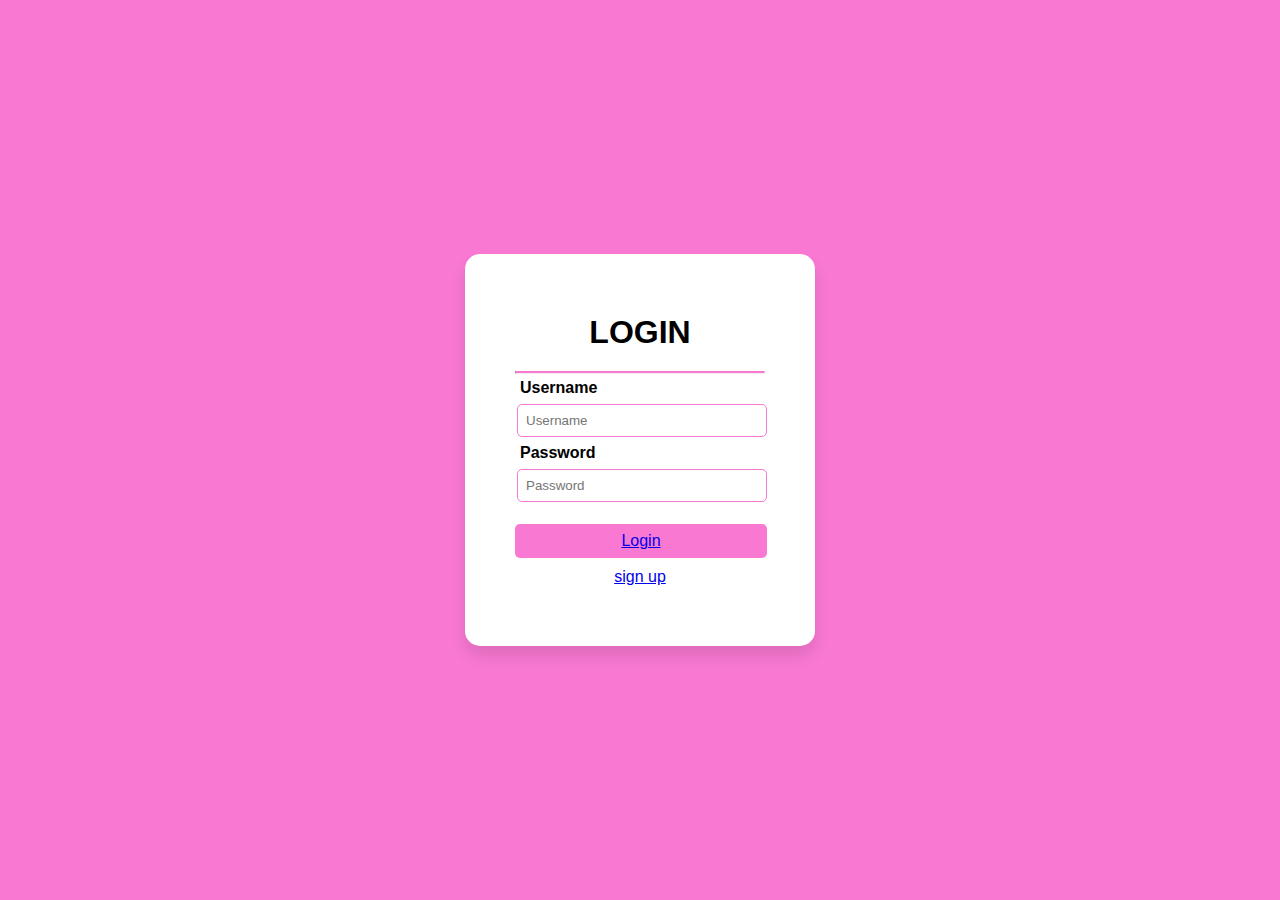
<file: web e commers/login.html>
<!DOCTYPE html>
<html lang="en">
<head>
    <meta charset="UTF-8">
    <meta http-equiv="X-UA-Compatible" content="IE=edge">
    <meta name="viewport" content="width=device-width, initial-scale=1.0">
    <title>Halaman login</title>
    <link rel="stylesheet" href="login.css">
</head>
<body>
    <div class="container">
        <div class="login">
            <form action="">
                <h1>Login</h1>
                <hr>
                <label for="">Username</label>
                <input type="text" placeholder="Username">
                <label for="">Password</label>
                <input type="password" placeholder="Password">
                <button><a href="index.html">Login</a></button>
                <p>
                    <a href="signup.html">sign up</a>
                </p>
            </form>
        </div>
        <div class="right">
        </div>
    </div>
</body>
</html>
</file>
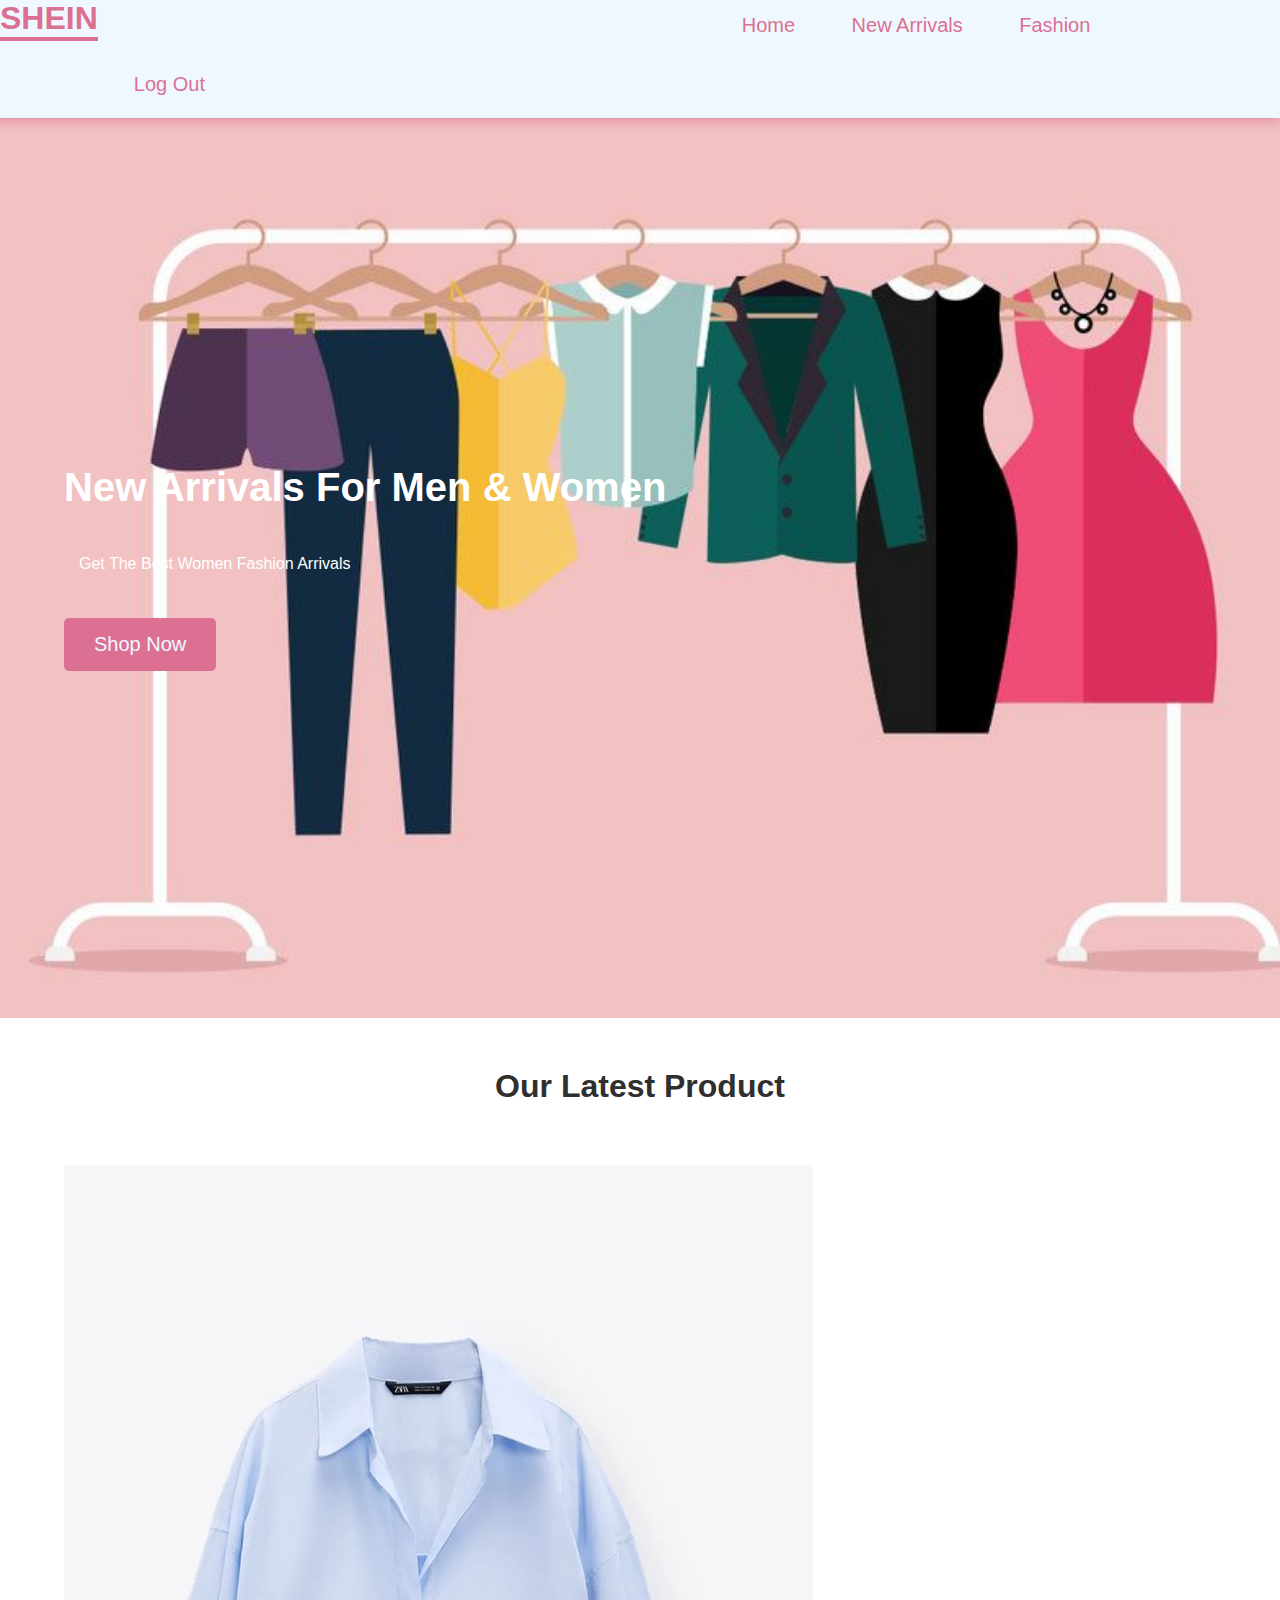
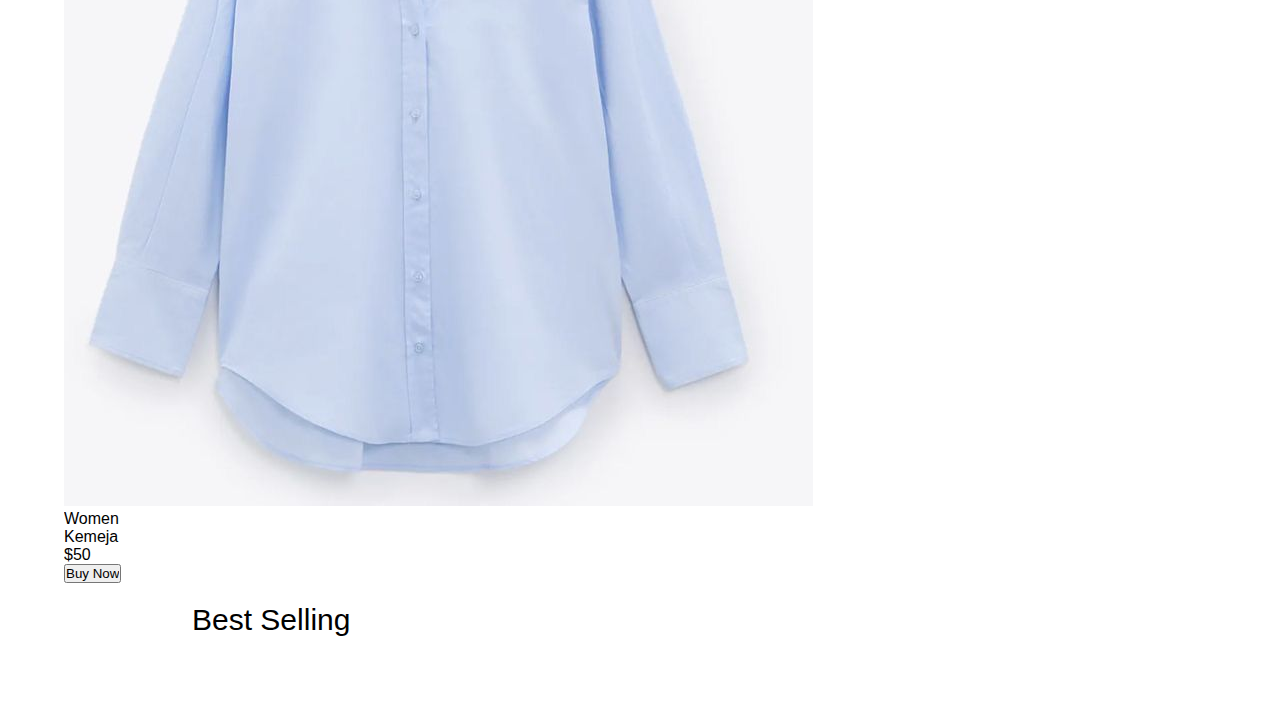
<file: web e commers/navbar.html>
<!DOCTYPE html>
<html lang="en">

<head>
  <title>Index</title>
  <link rel="stylesheet" href="navbar.css">
  <script src="https://cdnjs.cloudflare.com/ajax/libs/jquery/3.7.1/jquery.min.js"
    integrity="sha512-v2CJ7UaYy4JwqLDIrZUI/4hqeoQieOmAZNXBeQyjo21dadnwR+8ZaIJVT8EE2iyI61OV8e6M8PP2/4hpQINQ/g=="
    crossorigin="anonymous" referrerpolicy="no-referrer"></script>
  <link rel="stylesheet" href="https://cdnjs.cloudflare.com/ajax/libs/font-awesome/6.4.2/css/all.min.css"
    integrity="sha512-z3gLpd7yknf1YoNbCzqRKc4qyor8gaKU1qmn+CShxbuBusANI9QpRohGBreCFkKxLhei6S9CQXFEbbKuqLg0DA=="
    crossorigin="anonymous" referrerpolicy="no-referrer" />
</head>

<body>

  <body>
    <div class="nav">
      <nav class="navbar">
        <div class="logo">
          <h1>SHEIN</h1>
          <ul class="menu">
            <li style="margin-left: 38rem;"><a href="#">Home</a></li>
            <li><a href="#">New Arrivals</a></li>
            <li><a href="#">Fashion</a></li>
            <li><a href="#">Log Out </a></li>
            <li><a href="#"><i class="fas fa-shopping-cart"></i></a></li>
          </ul>
        </div>
      </nav>
      <!--for responsive button-->
      <div class="menu-btn">
        <i class="fa-shopping-bars"></i>
      </div>
  </body>
  <section class="content">
    <h1>New Arrivals For Men & Women</h1>
    <p>Get The Best Women Fashion Arrivals</p>
    <button>Shop Now</button>
  </section>

  <h1 class="pheading">Our Latest Product</h1>

  <section class="sec">
    <div class="products">

      <div class="card">
        <div class="img"><img src="1 (2).jpeg" alt=""></div>
        <div class="dosc">Women</div>
        <div class="title">Kemeja</div>
        <div class="box">
          <div class="price">$50</div>
          <button class="btn">Buy Now</button>
        </div>
    <section class="product">
      <h2 class="product-category">best selling</h2>
      </section>
      </div>
    </div>
  </section>
  </div>

</body>

</html>
</file>
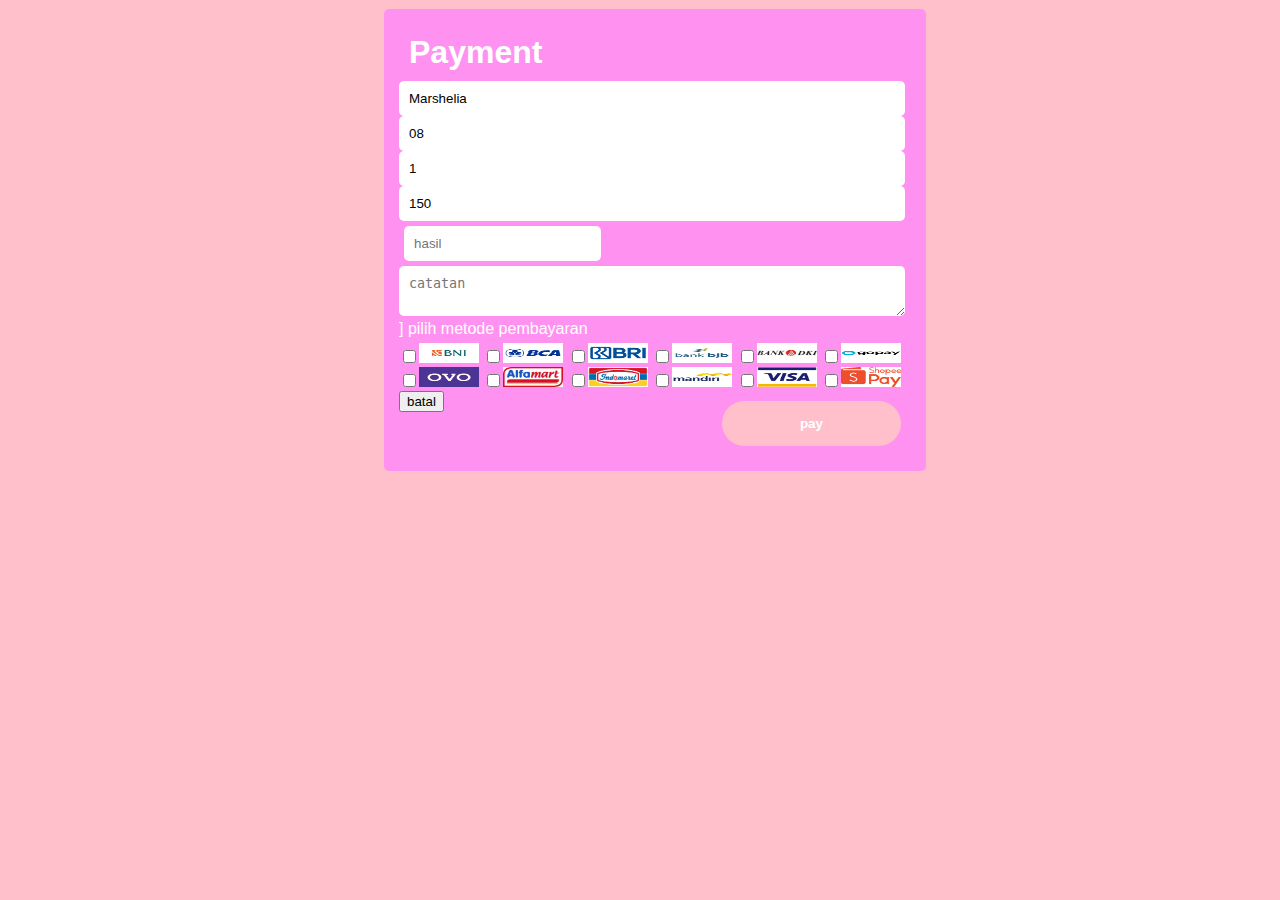
<file: web e commers/payment.html>
<!DOCTYPE html>
<html lang="en">
<head>
  <title>Payment</title>
  <link rel="stylesheet" href="payment.css">
</head>
<body>
  <div class="container">
    <h1 style="margin: 10px;">Payment</h1>
    <form class="" action="#" method="post">
      <input required class="input-form laf" type="text" name="" value="Marshelia" placeholder="nama">
      <br>
      <input required class="input-form laf" type="number" name="" value="08" placeholder="08...">
      <br>
      <input required class="input-form number laf" type="number" name="" value="1" placeholder="jumlah" ng-model="jumlah">
      <br>
      <input required class="input-form number laf" type="number" name="" value="150" ng-model="harga">
      <br>
      <input disabled required class="input-form-value" type="number" name="" value="{{jumlah'harga}}" placeholder="hasil" ng-model="hasil">
      <br>
      <textarea class="input-form" cols="s" rows="S" name="comment" placeholder="catatan" required></textarea>

      <div style="overflow: auto;">]
        <label>pilih metode pembayaran</label>
        <table border="0" cellpadding="10"></table>
        <tr>
          <th><input type="checkbox" value=""><img src="1.jpg" width="60px" height="20px"></th>
          <th><input type="checkbox" value=""><img src="2.jpg" width="60px" height="20px"></th>
          <th><input type="checkbox" value=""><img src="3.jpg" width="60px" height="20px"></th>
          <th><input type="checkbox" value=""><img src="4 (2).jpg" width="60px" height="20px"></th>
          <th><input type="checkbox" value=""><img src="5.jpg" width="60px" height="20px"></th>
          <th><input type="checkbox" value=""><img src="6.jpg" width="60px" height="20px"></th>
        </tr>
        <tr>
          <th><input type="checkbox" value=""><img src="7.jpg" width="60px" height="20px"></th>
          <th><input type="checkbox" value=""><img src="8.jpg" width="60px" height="20px"></th>
          <th><input type="checkbox" value=""><img src="10 (2).jpg" width="60px" height="20px"></th>
          <th><input type="checkbox" value=""><img src="9.jpg" width="60px" height="20px"></th>
          <th><input type="checkbox" value=""><img src="11.jpg" width="60px" height="20px"></th>
          <th><input type="checkbox" value=""><img src="12.jpg" width="60px" height="20px"></th>
        </tr>
      </table>
      </div>
      <button class="btn-form-pay">pay</button>
      <button class="btn-form-change" id="my8tn">batal</button>
    </form>
  </div>
</body>
</html>
</file>
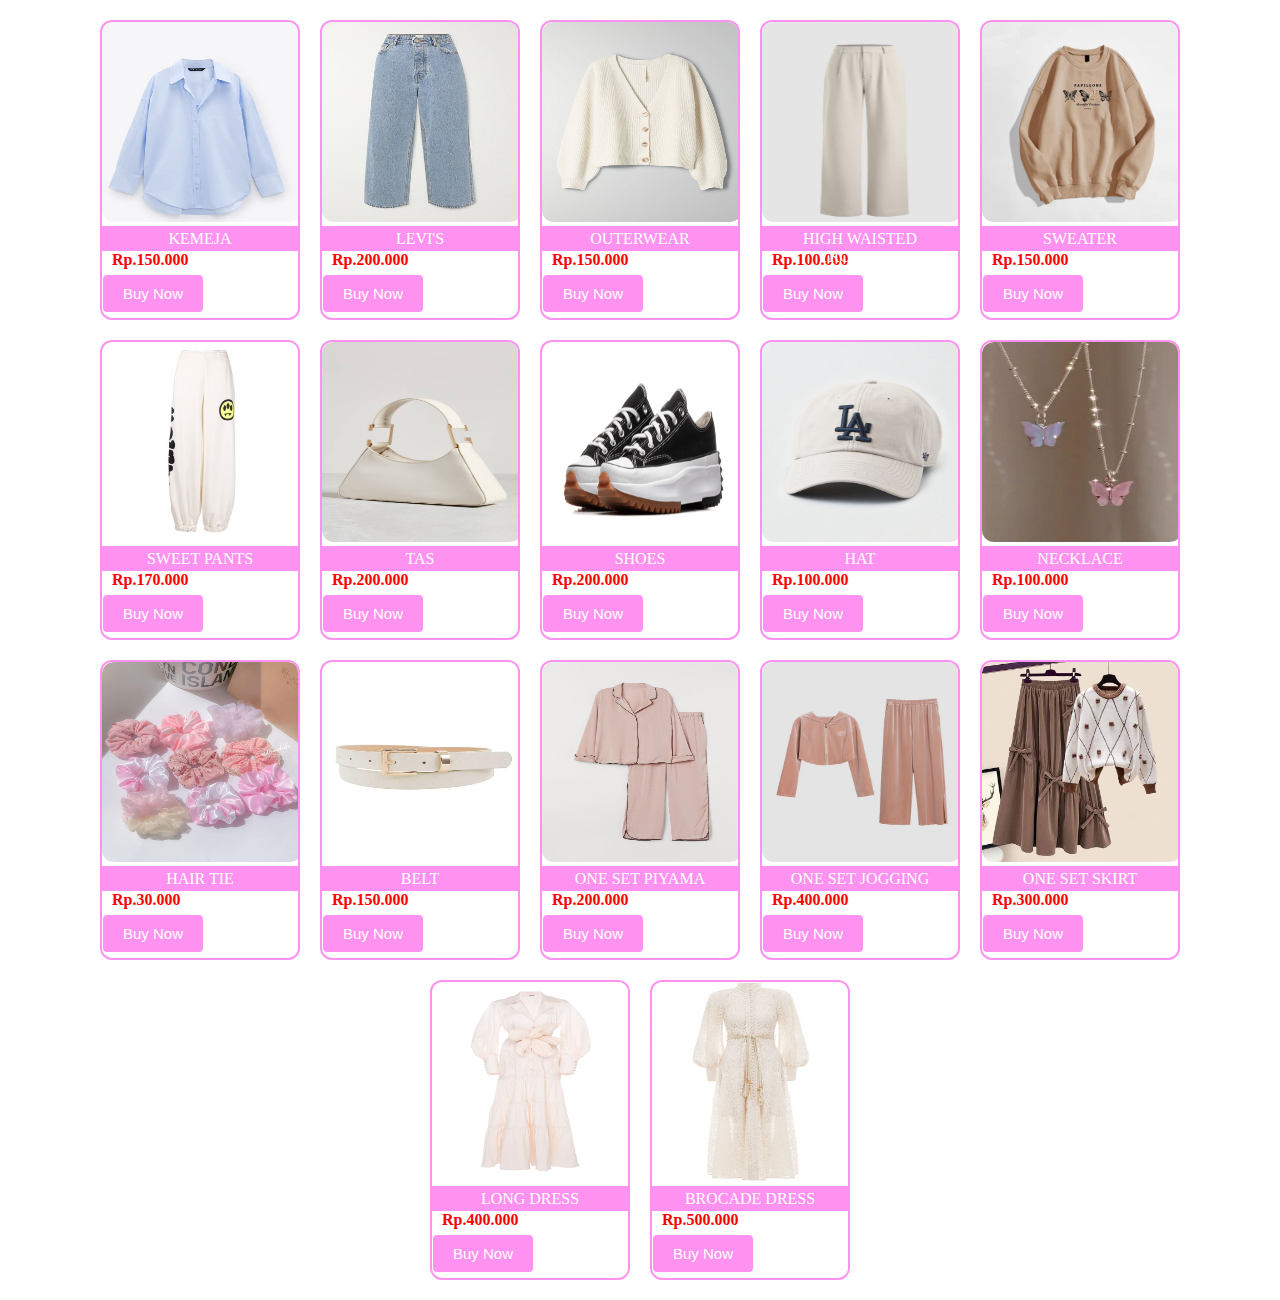
<file: web e commers/PRODUCT.html>
<!DOCTYPE html>
<html lang="en">
<head>
    <link rel="stylesheet" href="index.css">
    <title>Halaman Products</title>
</head>
<body>
</div>
<div class="section2">
  <div class="container">
    <div class="items">
      <div class="img img1"><img src="1 (2).jpeg" alt=""></div>
    <div class="name">KEMEJA</div>
    <div class="price">Rp.150.000</div>
    <br>
    <button>Buy Now</button>
  </div>
  <div class="items">
    <div class="img img2"><img src="2.jpeg" alt=""></div>
    <div class="name">LEVI'S</div>
    <div class="price">Rp.200.000</div>
    <button>Buy Now</button>
  </div>
  <div class="items">
    <div class="img img3"><img src="3.jpeg" alt=""></div>
    <div class="name">OUTERWEAR</div>
    <div class="price">Rp.150.000</div>
    <button>Buy Now</button>
  </div>
  <div class="items">
    <div class="img img1"><img src="4.jpeg" alt=""></div>
    <div class="name">HIGH WAISTED TROUSERS</div>
    <div class="price">Rp.100.000</div>
    <button>Buy Now</button>
  </div>
  <div class="items">
    <div class="img img1"><img src="5.jpeg" alt=""></div>
    <div class="name">SWEATER</div>
    <div class="price">Rp.150.000</div>
    <button>Buy Now</button>
  </div>
  <div class="items">
    <div class="img img1"><img src="6.jpeg" alt=""></div>
    <div class="name">SWEET PANTS</div>
    <div class="price">Rp.170.000</div>
    <button>Buy Now</button>
  </div>
  <div class="items">
    <div class="img img1"><img src="7.png" alt=""></div>
    <div class="name">TAS</div>
    <div class="price">Rp.200.000</div>
   <button>Buy Now</button>
  </div>
  <div class="items">
    <div class="img img1"><img src="8.png" alt=""></div>
    <div class="name">SHOES</div>
    <div class="price">Rp.200.000</div>
    <button>Buy Now</button>
  </div>
  <div class="items">
    <div class="img img1"><img src="9.jpeg" alt=""></div>
    <div class="name">HAT</div>
    <div class="price">Rp.100.000</div>
    <button>Buy Now</button>
  </div>
  <div class="items">
    <div class="img img1"><img src="11.jpeg" alt=""></div>
    <div class="name">NECKLACE</div>
    <div class="price">Rp.100.000</div>
    <button>Buy Now</button>
  </div>
  <div class="items">
    <div class="img img1"><img src="12.jpeg" alt=""></div>
    <div class="name">HAIR TIE</div>
    <div class="price">Rp.30.000</div>
    <button>Buy Now</button>
  </div>
  <div class="items">
    <div class="img img1"><img src="13.jpeg" alt=""></div>
    <div class="name">BELT</div>
    <div class="price">Rp.150.000</div>
    <button>Buy Now</button>
  </div>
  <div class="items">
    <div class="img img1"><img src="14.jpeg" alt=""></div>
    <div class="name">ONE SET PIYAMA</div>
    <div class="price">Rp.200.000</div>
    <button>Buy Now</button>
  </div>
  <div class="items">
    <div class="img img1"><img src="16.jpeg" alt=""></div>
    <div class="name">ONE SET JOGGING</div>
    <div class="price">Rp.400.000</div>
    <button>Buy Now</button>
  </div>
  <div class="items">
    <div class="img img1"><img src="18.jpeg" alt=""></div>
    <div class="name">ONE SET SKIRT</div>
    <div class="price">Rp.300.000</div>
    <button>Buy Now</button>
  </div>
  <div class="items">
    <div class="img img1"><img src="19.jpeg" alt=""></div>
    <div class="name">LONG DRESS</div>
    <div class="price">Rp.400.000</div>
    <button>Buy Now</button>
  </div>
  <div class="items">
    <div class="img img1"><img src="20.jpeg" alt=""></div>
    <div class="name">BROCADE DRESS</div>
    <div class="price">Rp.500.000</div>
    <button>Buy Now</button>
</div>
</div>

</body>
</html>
</file>
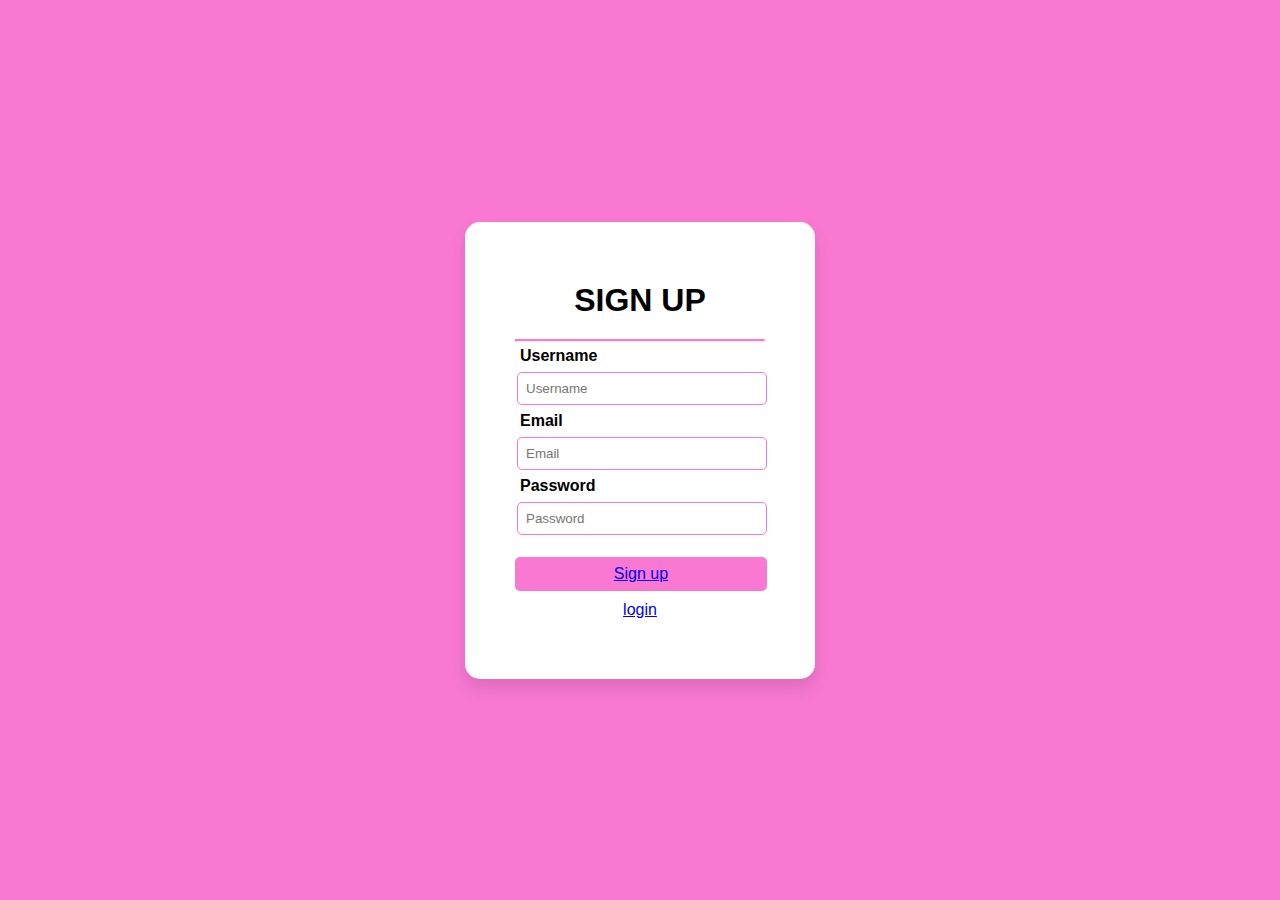
<file: web e commers/signup.html>
<!DOCTYPE html>
<html lang="en">
<head>
    <meta charset="UTF-8">
    <meta http-equiv="X-UA-Compatible" content="IE=edge">
    <meta name="viewport" content="width=device-width, initial-scale=1.0">
    <title>Halaman signup</title>
    <link rel="stylesheet" href="signup.css">
</head>
<body>
    <div class="container">
        <div class="login">
            <form action="">
                <h1>sign up</h1>
                <hr>
                <label for="">Username</label>
                <input type="username" placeholder="Username">
                <label for="">Email</label>
                <input type="email" placeholder="Email">
                <label for="">Password</label>
                <input type="password" placeholder="Password">
                <button><a href="index.html">Sign up</a></button>
                <p>
                    <a href="login.html">login</a>
                </p>
            </form>
        </div>
        <div class="right">
        </div>
    </div>
</body>
</html>
</file>
<file: web e commers/login.css>
* {
    margin: 0;
    padding: 0;
    box-sizing: border-box;
    font-family:'Gill Sans', 'Gill Sans MT', Calibri, 'Trebuchet MS', sans-serif;
}

body {
    display: flex;
    justify-content: center;
    align-items: center;
    min-height: 100vh;
    background: #f878d2;
}

.container {
    width: 100%;
    display: flex;
    max-width: 350px;
    background: #fff;
    border-radius: 15px;
    box-shadow: 0 10px 15px rgba(0, 0, 0, 0.1);
}

.login {
    width: 400px;
}

form {
    width: 250px;
    margin: 60px auto;
}

h1 {
    margin: 20px;
    text-align: center;
    font-weight: bolder;
    text-transform: uppercase;
}

hr {
    border-top: 2px solid #f878d2;
}

p {
    text-align: center;
    margin: 10px;
}

form label {
    display: block;
    font-size: 16px;
    font-weight: 600;
    padding: 5px;
}

input {
    width: 100%;
    margin: 2px;
    border: none;
    outline: none;
    padding: 8px;
    border-radius: 5px;
    border: 1px solid #f878d2;
}

button {
    border: none;
    outline: none;
    padding: 8px;
    width: 252px;
    color: #fff;
    font-size: 16px;
    cursor: pointer;
    margin-top: 20px;
    border-radius: 5px;
    background: #f878d2;
}

button:hover {
    background: #f878d2;
}


@media (max-width: 880px) {
    .container {
        width: 100%;
        max-width: 750px;
        margin-left: 20px;
        margin-right: 20px;
    }

    form {
        width: 300px;
        margin: 20px auto;
    }

    .login {
        width: 400px;
        padding: 20px;
    }

    button {
        width: 100%;
    }

}
</file>
<file: web e commers/navbar.css>
*{ margin: 0;
    padding: 0;
    list-style-type: none;
    overflow: hidden;
    font-family: sans-serif;
}

body{
    height: 100%;
}

/* Header */
.navbar{
    padding: 0px 5%;
    display: flex;
    justify-content: space-between;
    align-items: center;
    position: sticky;
    z-index: 999;
    background-color: aliceblue;
    box-shadow: 0 0 14px palevioletred;
    float: right;
    width: 95%;
}

.menu-btn{
    color: aliceblue;
    font-size: 23px;
    cursor: pointer;
    display: none;
}
.navbar .logo h1{
    color: palevioletred;
    border-bottom: 4px solid palevioletred;
    cursor: pointer;
    margin-right: auto;
    float: left;
}

.navbar .menu li{
    list-style: none;
    display: inline-block;
}

.navbar .menu li a{
    display: block;
    margin-left: 20px;
    padding: 14px 16px;
    color: palevioletred;
    border-bottom:4px solid transparent;
    text-decoration: none;
    font-size: 20px;
    font-weight: 100VH;
}

.navbar .menu li .active{
    border-bottom: 4px solid palevioletred;
}

.navbar .menu li a i{
    color: palevioletred;
}

.navbar .menu li a:hover{
    border-bottom: 4px solid palevioletred
}

/* content */

.content{
    background-image: url(What\ to\ Wear\ to\ an\ Interview\ for\ Women.jpeg );
    background-size: cover;
    background-repeat: no-repeat;
    padding: 0 5%;
    display: flex;
    flex-direction: column;
    justify-content: center;
    align-items: flex-start;
    color: rgb(255, 255, 255);
    height: 100vh;
}

.content h1{
    font-size: 40px;
}

.content p{
    margin-top: 30px;
    padding: 15px;
}

.content button{
    margin-top: 30px;
    padding: 15px 30px;
    border: none;
    background: palevioletred;
    color: aliceblue;
    font-size: 20px;
    border-radius: 5px;
    cursor: pointer;
}

.pheading{
  text-align: center;
  margin: 50px 0;
  color: rgb(48, 47, 47);  
}

.sec{
    padding: 10px 5%;
}

.product .card{
    width: 310px;
    background: #fff;
    box-shadow: 0 10px 20px rgba(0, 0, 0, 0, 3);
    border-radius: 5px;
    padding: 5px;
    margin-bottom: 20px;
}

.product .card img{
    height: 250px;
    width: 100%;
}

.product .card .desc{
    padding: 5px 20px;
    opacity: 0.8;
}

.product .card .title{
    font-weight: 900;
    font-size: 20px;
    color: grey;
    padding: 0 20px;
}

.product .card .box{
    display: flex;
    justify-content: space-between;
    align-items: center;
    padding: 20px;
}

.product .cart .box .prince{
    color: orangered;
    font-size: 20px;
    font-weight: bold;
}

.product{
    position: relative;
    overflow: hidden;
    padding: 20px 0;
}

.product-category{
    padding: 0 10vw;
    font-size: 30px;
    font-weight: 500;
    margin-bottom: 40px;
    text-transform: capitalize;
}
</file>
<file: web e commers/payment.css>
body{
  background: pink;
  margin: 10px;
  color: white;
  font-family: 'Gill Sans', 'Gill Sans MT', Calibri, 'Trebuchet MS', sans-serif;
}
input:invalid{
  background: rgb(255, 146, 240);
}
.container{
  background: rgb(255, 146, 240);
  width: 40%;
  height: auto;
  padding: 15px;
  position: absolute;
  left: 30%;
  top: 1%;
  border-radius: 5px;
}
.input-form{
  width: 95%;
  background: white;
  margin: 0,9%;
  padding: 10px;
  border: none;
  border-radius: 5px;
}
.input-form-value{
  width: 57,5%;
  background: white;
  margin: 1%;
  padding: 10px;
  border: none;
  border-radius: 5px;
}
.input-form-change{
  color: rgb(244, 244, 244);
  background: rgb(255, 146, 240);
  font-weight: bold;
  border: none;
  border-radius: 50px;
  padding: 15px;
  margin: 10px;
  width: 35%;
  float: left;
  margin-left: 20px;
  cursor: pointer;
}
.btn-form-pay{
  color: white;
  background: pink;
  font-weight: bold;
  border: none;
  border-radius: 50px;
  padding: 15px;
  margin: 10px;
  width: 35%;
  float: right;
  cursor: pointer;
}
.btn-form-pay:hover{
  background: aliceblue;
}
.btn-form-change:hover{
  background: rgb(255, 146, 240);
}
table{
  margin-top: 5px;
  border-collapse: collapse;
  width: 100%;
  border: 1px solid;
}
th,td{
  background: rgb(255, 146, 240);
}
th:hover{
  box-shadow: 2px 0px 10px 0px;
  border: 1px solid;
}
th{
  border: 1px solid;
}
@media only screen and (max-width:700px) {
  .container{
    width: 90%;
    left: 6%;
  }
  .input-form-value{
    width: 49%;
  }
}
footer{
  background: rgb(255, 146, 240);
  width: 100%;
}
</file>
<file: web e commers/index.css>
* {
    margin: 0;
    padding: 0;
    box-sizing: border-box;
  }
  header {
    display: flex;
    justify-content: space-evenly; 
    height: 55px;
    width: 100%;
    background: rgb(255, 146, 240);
  }
  .heading ul {
    display: flex;
  }

  button{
    background-color: rgb(255, 146, 240);
    font-family: sans-serif;
    font-size: 15px;
    color: white;
    border: white 1px solid;
    border-radius: 5px;
    padding: 10px 20px;
    margin-top: 5px;
  }
  .logo a {
    color: white;
    transition-duration: 1s;
    font-weight: 800;
  }
  .logo a:hover {
    color: rgb(255, 146, 240);
    transition-duration: 1s;
  }
  .heading ul li {
    list-style: none;
  }
  .heading ul li a {
    margin: 15px 20px;
    text-decoration: none;
    color: rgb(255, 146, 240);
    font-weight: 500;
    position: relative;
    color: white;
    font-size: 18px;
    transition-duration: 1s;
  }
  .heading ul li a:active {
    color: red;
  }
  .heading ul li a:hover {
    color: rgb(255, 146, 240);
    transition-duration: 1s;
  }
  
  .heading ul li a::before {
    content: "";
    height: 2px;
    width: 0px;
    position: absolute;
    left: 0;
    bottom: 0;
    background-color: white;
    transition-duration: 1s;
  }
  .heading ul li a:hover::before {
    width: 100%;
    transition-duration: 1s;
    background-color: rgb(255, 146, 240);
  }
  #input {
    height: 30px;
    width: 300px;
    text-decoration: none;
    border: 0px;
    padding: 5px;
  }
  .logo a {
    color: white;
    font-size: 35px;
    font-weight: 500;
    text-decoration: none;
  }
  .img-slider img {
    height: 720px;
    width: 1080px;
  }
  @keyframes slide {
    0% {
      left: 0px;
    }
    15% {
      left: 0px;
    }
    20% {
      left: -1080px;
    }
    32% {
      left: -1080px;
    }
    35% {
      left: -2160px;
    }
    47% {
      left: -2160px;
    }
    50% {
      left: -3240px;
    }
    63% {
      left: -3240px;
    }
    66% {
      left: -4320px;
    }
    79% {
      left: -4320px;
    }
    82% {
      left: -5400px;
    }
    100% {
      left: 0px;
    }
  }
  .img-slider {
    display: flex;
    float: left;
    position: relative;
    width: 1080px;
    height: 720px;
    animation-name: slide;
    animation-duration: 10s;
    animation-iteration-count: infinite;
    transition-duration: 2s;
  }
  
  .heading1 {
    opacity: 0;
  }
  .search {
    display: flex;
    position: relative;
  }
  .section1 {
    width: 1080px;
    overflow: hidden;
  
    justify-content: center;
    align-items: center;
    margin: 0px auto;
  }
  
  .section2 .container {
    display: flex;
    width: 100%;
    height: max-content;
    flex-wrap: wrap;
    justify-content: center;
    margin: 10px auto;
  }
  .section2 .container .items {
    margin: 10px;
    width: 200px;
    height: 300px;
    background-color: white;
    border: 2.5px solid rgb(255, 146, 240);
    border-radius: 12px;
  }
  .section2 .container .items .name {
    text-align: center;
    background-color: rgb(255, 146, 240);
    height: 25px;
    padding-top: 4px;
    color: white;
    margin: 0;
  }
  .section2 .container .items .price {
    float: left;
    padding-left: 10px;
    display: block;
    width: 100%;
    color: rgb(255, 0, 0);
    font-weight: 650;
  }
  .section2 .container .items .info {
    padding-left: 10px;
    color: rgb(255, 146, 240);
  }
  .section2 .container .items .img img {
    width: 200px;
    height: 200px;
    margin: 0;
    padding: 0;
    border-radius: 12px;
    transition-duration: 0.8s;
  }
  .section2 .container .items .img {
    overflow: hidden;
    margin: 0;
  }
  .section2 .container .items:hover .img img {
    transform: scale(1.2);
    transition-duration: 0.8s;
    border-radius: 12px;
  }
  footer {
    display: flex;
    flex-direction: column;
    background-color: rgb(255, 146, 240);
    align-items: center;
    color: white;
  }
  
  .footer1 {
    display: flex;
    flex-direction: column;
    align-items: center;
    color: white;
    margin-top: 15px;
  }
  .social-media {
    display: flex;
    justify-content: center;
    color: white;
    flex-wrap: wrap;
  }
  .social-media a {
    color: white;
    margin: 20px;
    border-radius: 5px;
    margin-top: 10px;
    color: white;
  }
  .social-media a ion-icon {
    color: white;
    background-color: rgb(255, 146, 240);
  }
  .social-media a:hover ion-icon {
    color: red;
    transform: translateY(5px);
  }
  .footer2 {
    display: flex;
    width: 100%;
    justify-content: space-evenly;
    align-items: center;
    text-decoration: none;
    flex-wrap: wrap;
  }
  .footer0 {
    font-weight: 1200;
    transition-duration: 1s;
  }
  .footer0:hover {
    color: rgb(243, 7, 19);
  }
  .footer2 .heading {
    font-weight: 900;
    font-size: 18px;
  }
  .footer3 {
    margin-top: 60px;
    margin-bottom: 20px;
    display: flex;
    flex-wrap: wrap;
    justify-content: center;
  }
  .footer2 .heading:hover {
    color: rgb(243, 7, 19);
  }
  .footer2 .div:hover {
    transform: scale(1.05);
  }
  .footer3 h4 {
    margin: 0 10px;
  }
  .footer2 div {
    margin: 10px;
  }
  .menu {
    visibility: hidden;
  }
  .heading1 .ham:active {
    color: red;
  }
  .items {
    overflow: hidden;
  }
  .ham,
  .close {
    cursor: pointer;
  }
  
  @media screen and (max-width: 1250px) {
    .heading ul li {
      display: none;
    }
  
    .items {
      transform: scale(0.9);
    }
    .img-slider img {
      height: 60vw;
      width: 80vw;
    }
    .ham:active {
      color: red;
    }
    .menu {
      display: flex;
      flex-direction: column;
      align-items: center;
    }
    .menu a ion-icon {
      position: absolute;
    }
  
    @keyframes slide1 {
      0% {
        left: 0vw;
      }
      15% {
        left: 0vw;
      }
      20% {
        left: -80vw;
      }
      32% {
        left: -80vw;
      }
      35% {
        left: -160vw;
      }
      47% {
        left: -160vw;
      }
      50% {
        left: -240vw;
      }
      63% {
        left: -240vw;
      }
      66% {
        left: -320vw;
      }
      79% {
        left: -320vw;
      }
      82% {
        left: -400vw;
      }
      100% {
        left: 0vw;
      }
    }
    .menu ul {
      display: flex;
      flex-direction: column;
      position: absolute;
      width: 100vw;
      height: 100vh;
      background-color: rgb(255, 146, 240);
      left: 0;
      top: 0;
      z-index: 11;
      align-items: center;
      justify-content: center;
      opacity: 1;
    }
    .close {
      z-index: 34;
  
      color: white;
      background-color: rgb(255, 146, 240);
    }
    .close:active {
      color: red;
    }
    .menu ul li {
      list-style: none;
      margin: 20px;
      border-top: 3px solid white;
      width: 80%;
      text-align: center;
  
      padding-top: 10px;
    }
    .menu ul li a {
      text-decoration: none;
      padding-top: 10px;
      color: white;
      font-weight: 900;
    }
    .menu ul li a:hover {
      color: rgb(240, 197, 6);
    }
    .img-slider {
      display: flex;
      float: left;
      position: relative;
      width: 80%;
      height: 60%;
      animation-name: slide1;
      animation-duration: 10s;
      animation-iteration-count: infinite;
      transition-duration: 2s;
    }
    .section1 {
      width: 80%;
      overflow: hidden;
  
      justify-content: center;
      align-items: center;
      margin: 0px auto;
    }
  
    .heading1 {
      opacity: 1;
      position: relative;
      bottom: 8px;
    }
    .search a {
      display: flex;
      flex-wrap: nowrap;
    }
  
    .heading1 .ham {
      background-color: rgb(255, 146, 240);
      color: white;
    }
    #input {
      width: 200px;
      flex-shrink: 2;
    }
    header {
      height: 150px;
    }
  }
  @media screen and (max-width: 550px) {
    .heading ul li {
      display: none;
    }
    .heading1 {
      opacity: 1;
  
      bottom: 8px;
    }
  
    header {
      height: 250px;
      flex-wrap: wrap;
      display: flex;
      flex-direction: column;
    }
    #input {
      width: 150px;
    }
    .close {
      z-index: 34;
    }
  
    .search a {
      display: flex;
      flex-wrap: nowrap;
    }
  }
</file>
<file: web e commers/signup.css>
* {
    margin: 0;
    padding: 0;
    box-sizing: border-box;
    font-family:'Gill Sans', 'Gill Sans MT', Calibri, 'Trebuchet MS', sans-serif;
}

body {
    display: flex;
    justify-content: center;
    align-items: center;
    min-height: 100vh;
    background: #f878d2;
}

.container {
    width: 100%;
    display: flex;
    max-width: 350px;
    background: #fff;
    border-radius: 15px;
    box-shadow: 0 10px 15px rgba(0, 0, 0, 0.1);
}

.login {
    width: 400px;
}

form {
    width: 250px;
    margin: 60px auto;
}

h1 {
    margin: 20px;
    text-align: center;
    font-weight: bolder;
    text-transform: uppercase;
}

hr {
    border-top: 2px solid #f878d2;
}

p {
    text-align: center;
    margin: 10px;
}

form label {
    display: block;
    font-size: 16px;
    font-weight: 600;
    padding: 5px;
}

input {
    width: 100%;
    margin: 2px;
    border: none;
    outline: none;
    padding: 8px;
    border-radius: 5px;
    border: 1px solid #f878d2;
}

button {
    border: none;
    outline: none;
    padding: 8px;
    width: 252px;
    color: #fff;
    font-size: 16px;
    cursor: pointer;
    margin-top: 20px;
    border-radius: 5px;
    background: #f878d2;
}

button:hover {
    background: #f878d2;
}


@media (max-width: 880px) {
    .container {
        width: 100%;
        max-width: 750px;
        margin-left: 20px;
        margin-right: 20px;
    }

    form {
        width: 300px;
        margin: 20px auto;
    }

    .login {
        width: 400px;
        padding: 20px;
    }

    button {
        width: 100%;
    }

}
</file>
